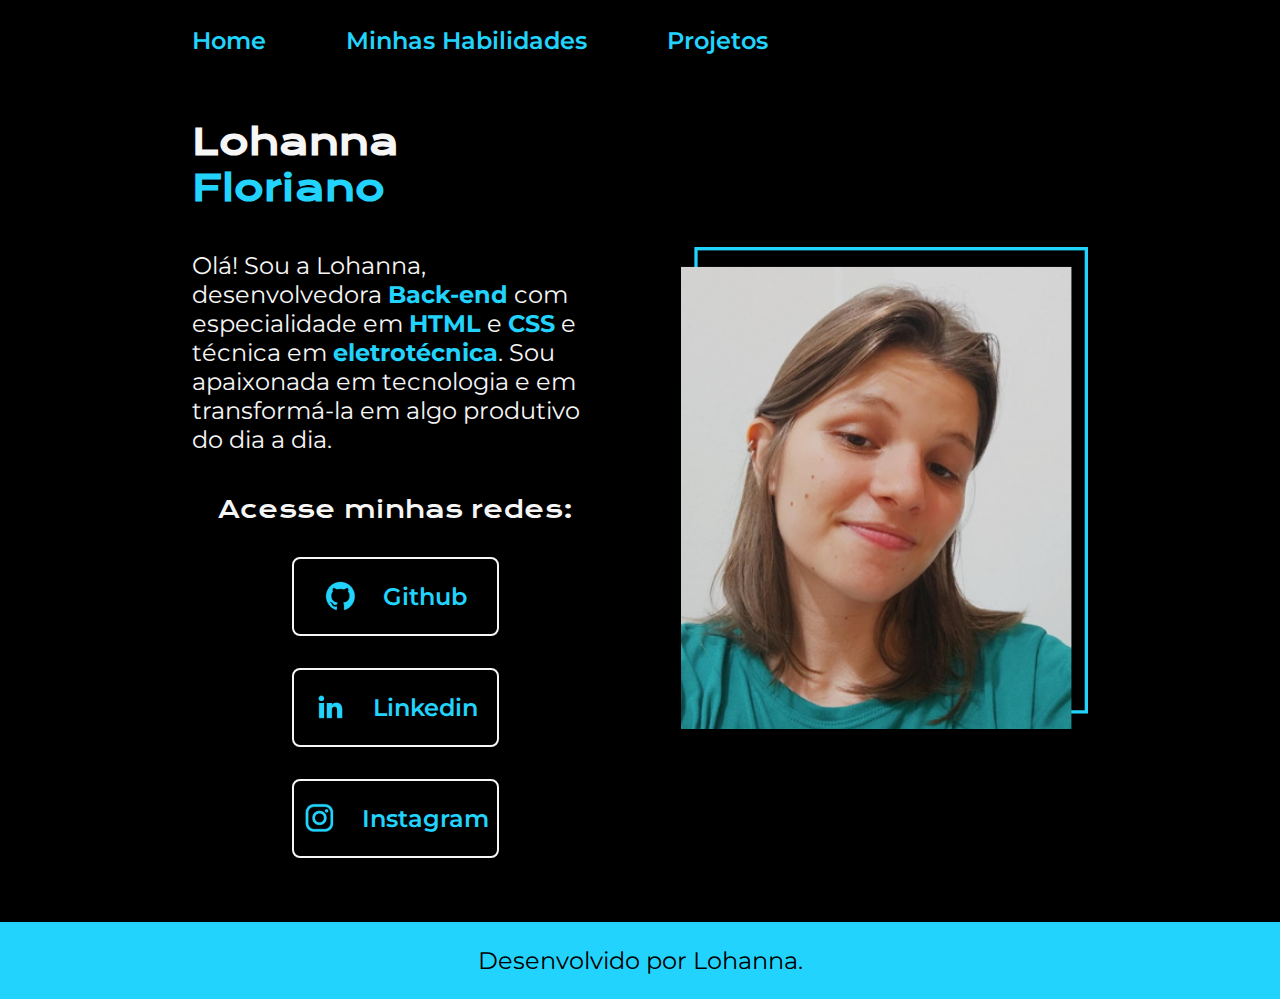
<file: index.html>
<!DOCTYPE html>
<html lang="pt-br">
<head>
    <meta charset="UTF-8">
    <meta name="viewport" content="width=device-width, initial-scale=1.0">
    <title>Portfólio</title>
    <link rel="stylesheet" href="/styles/style.css">
</head>
<body>
    <header class="cabecalho">
        <nav class="cabecalho__menu">
            <a class="cabecalho__menu__link" href="index.html">Home</a>
            <a class="cabecalho__menu__link" href="habilidades.html">Minhas Habilidades</a>
            <a class="cabecalho__menu__link" href="projetos.html">Projetos</a>
        </nav>
    </header>
    <main class="apresentacao">
        <section class="apresentacao__conteudo">
            <h1 class="apresentacao__conteudo__titulo">Lohanna <strong class="titulo-destaque">Floriano</strong></h1>
            <p class="apresentacao__conteudo__paragrafo">Olá! Sou a Lohanna, desenvolvedora <strong class="titulo-destaque">Back-end</strong> com especialidade em <strong class="titulo-destaque">HTML</strong> e <strong class="titulo-destaque">CSS</strong> e técnica em <strong class="titulo-destaque">eletrotécnica</strong>. Sou apaixonada em tecnologia e em transformá-la em algo produtivo do dia a dia.
            </p>
        <div class="apresentacao__links">
            <h2 class="apresentacao__links__subtitulo">Acesse minhas redes:</h2>
            <a class="apresentacao__links__navegacao" href="https://github.com/lohfloriano">Github
            <img src="imagens/github.png"> 
            </a>
            <a class="apresentacao__links__navegacao" href="https://www.linkedin.com/in/lohanna-floriano-9b3496299/">Linkedin
                <img src="imagens/linkedin.png">
            </a>
            <a class="apresentacao__links__navegacao" href="https://www.instagram.com/lohanna_vascon/">Instagram
                <img src="imagens/instagram.png">
            </a>
        </div>
        </section>
        <img class="apresentacao__imagem" src="imagens/foto.png" alt="Imagem da Lohanna">
    </main>
    <footer class="rodape">
        <p>Desenvolvido por Lohanna.</p>
    </footer>
</body>
</html>
</file>
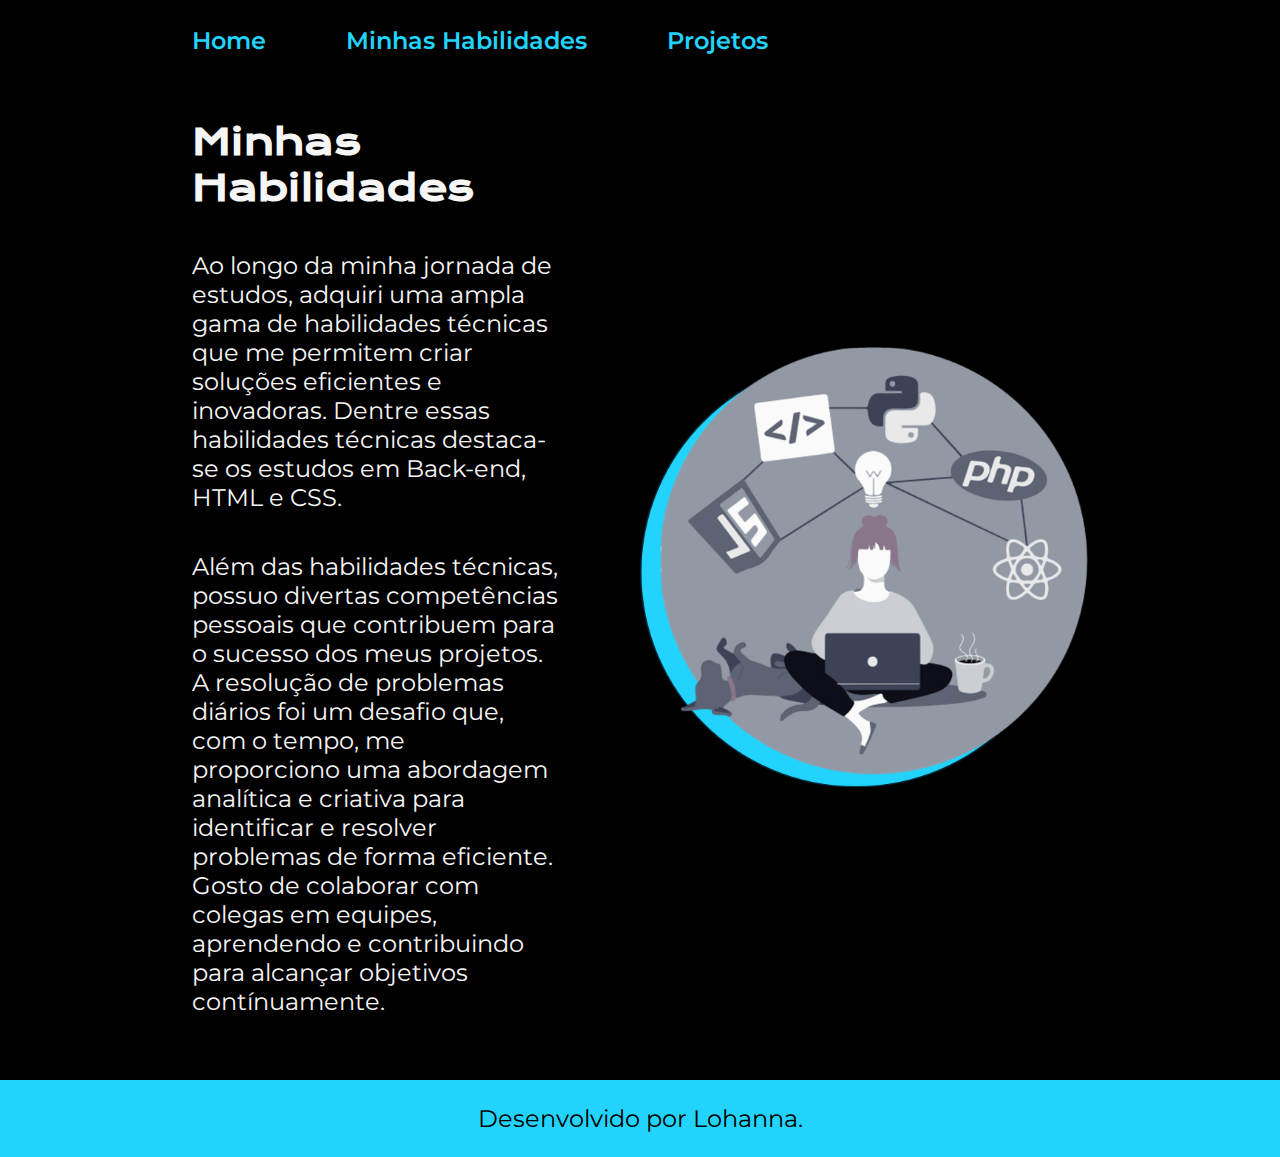
<file: habilidades.html>
<!DOCTYPE html>
<html lang="pt-br">
<head>
    <meta charset="UTF-8">
    <meta name="viewport" content="width=device-width, initial-scale=1.0">
    <title>Sobre mim</title>
    <link rel="stylesheet" href="/styles/style.css">
</head>
<body>
    <header class="cabecalho">
        <nav class="cabecalho__menu">
            <a class="cabecalho__menu__link" href="index.html">Home</a>
            <a class="cabecalho__menu__link" href="habilidades.html">Minhas Habilidades</a>
            <a class="cabecalho__menu__link" href="projetos.html">Projetos</a>
        </nav>
    </header>
    <main class="apresentacao">
        <section class="apresentacao__conteudo">
            <h1 class="apresentacao__conteudo__titulo">Minhas Habilidades</h1>
            <p class="apresentacao__conteudo__paragrafo">Ao longo da minha jornada de estudos, adquiri uma ampla gama de habilidades técnicas que me permitem criar soluções eficientes e inovadoras. Dentre essas habilidades técnicas destaca-se os estudos em Back-end, HTML e CSS.</p>
            <p class="apresentacao__conteudo__paragrafo">Além das habilidades técnicas, possuo divertas competências pessoais que contribuem para o sucesso dos meus projetos. A resolução de problemas diários foi um desafio que, com o tempo, me proporciono uma abordagem analítica e criativa para identificar e resolver problemas de forma eficiente. Gosto de colaborar com colegas em equipes, aprendendo e contribuindo para alcançar objetivos contínuamente.</p>
        </section>
        <img class="apresentacao__imagem" src="imagens/habilidades.png" alt="Imagem">
    </main>
    <footer class="rodape">
        <p>Desenvolvido por Lohanna.</p>
    </footer>
</body>
</html>
</file>
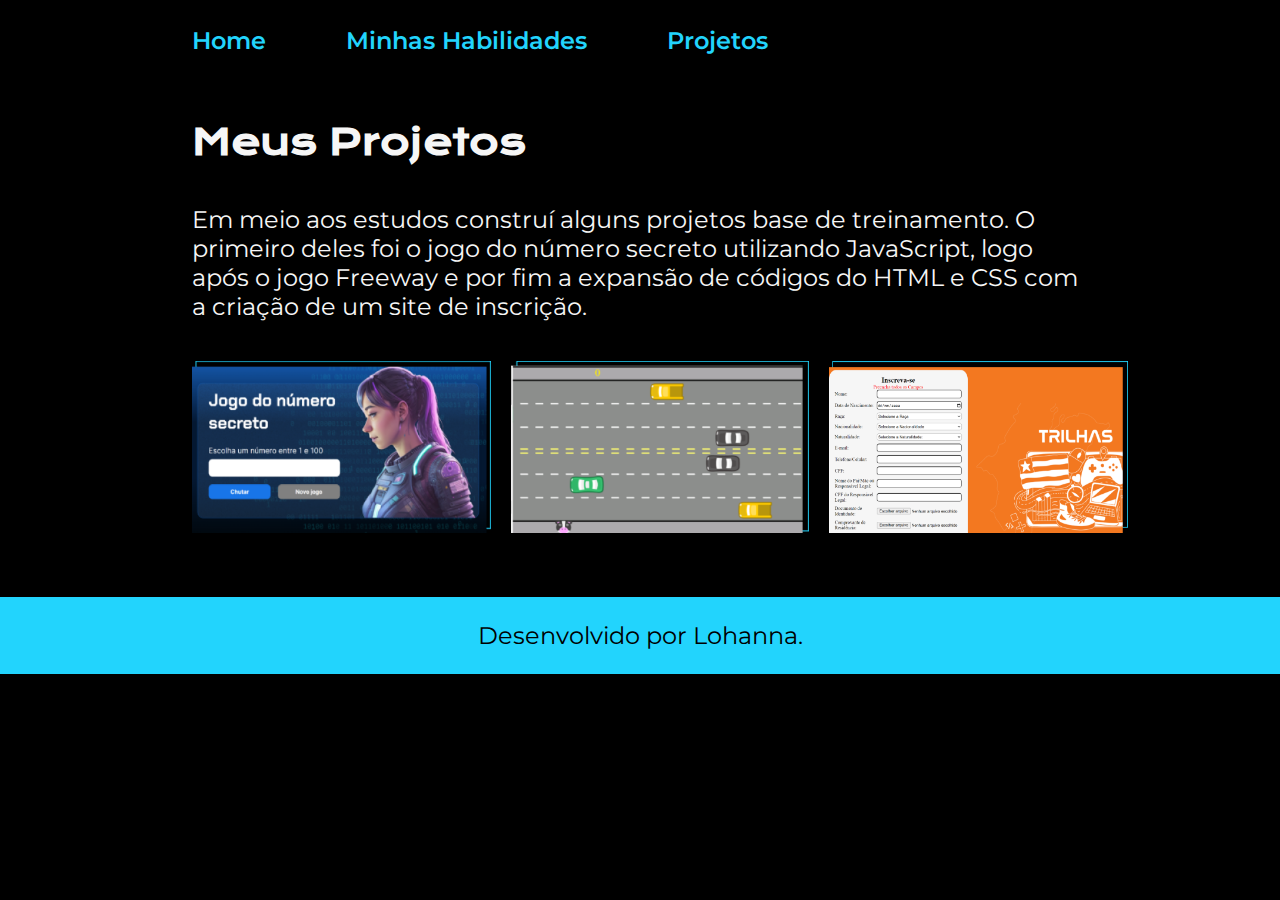
<file: projetos.html>
<!DOCTYPE html>
<html lang="pt-br">
<head>
    <meta charset="UTF-8">
    <meta name="viewport" content="width=device-width, initial-scale=1.0">
    <title>Portfólio</title>
    <link rel="stylesheet" href="/styles/styleProjetos.css">
</head>
<body>
    <header class="cabecalho">
        <nav class="cabecalho__menu">
            <a class="cabecalho__menu__link" href="index.html">Home</a>
            <a class="cabecalho__menu__link" href="habilidades.html">Minhas Habilidades</a>
            <a class="cabecalho__menu__link" href="projetos.html">Projetos</a>
        </nav>
    </header>
    <main class="apresentacao">
        <section class="apresentacao__conteudo">
            <h1 class="apresentacao__conteudo__titulo">Meus Projetos</h1>
            <p class="apresentacao__conteudo__paragrafo">Em meio aos estudos construí alguns projetos base de treinamento. O primeiro deles foi o jogo do número secreto utilizando JavaScript, logo após o jogo Freeway e por fim a expansão de códigos do HTML e CSS com a criação de um site de inscrição.</p>
            <div class="apresentacao__imagens">
                <img class="apresentacao__imagem" src="imagens/projeto1.png" alt="Imagem Projeto 1">
                <img class="apresentacao__imagem" src="imagens/projeto2.png" alt="Imagem Projeto 2">
                <img class="apresentacao__imagem" src="imagens/projeto3.png" alt="Imagem Projeto 3">
            </div>
        </section>
    </main>
    <footer class="rodape">
        <p>Desenvolvido por Lohanna.</p>
    </footer>
</body>
</html>
</file>
<file: styles/style.css>
@import url('https://fonts.googleapis.com/css2?family=Krona+One&family=Montserrat:wght@400;600&display=swap');

:root {
    --cor-primaria: #000000;
    --cor-secundaria: #F6F6F6;
    --cor-terciaria: #22d4fd;
    --cor-hover: #272727;

    --fonte-primaria: 'Krona One', sans-serif;
    --fonte-secundaria: 'Montserrat', sans-serif;

}

* {
    margin: 0;
    padding: 0;
}

body {
    box-sizing: border-box;
    background-color: var(--cor-primaria);
    color: var(--cor-secundaria);
}
a {
    color: var(--cor-primaria);

}
.titulo-destaque {
    color: var(--cor-terciaria);
}

.apresentacao {
    padding: 5% 15%;
    display: flex;
    align-items: center;
    justify-content: space-between;
    gap: 82px;
}

.apresentacao__conteudo {
    width: 50%;
    display: flex;
    flex-direction: column;
    gap: 40px;
}

.apresentacao__conteudo__titulo {
    font-size: 2.25rem;
    font-family:  var(--fonte-primaria);
}

.apresentacao__conteudo__paragrafo {
    font-size: 1.5rem;
    font-family: var(--fonte-secundaria);
}

.apresentacao__links {
    display: flex;
    flex-direction: column;
    align-items: center;
    justify-content: space-between;
    gap: 32px;
}

.apresentacao__links__subtitulo {
    font-weight: 400;
    font-size: 1.5rem;
    font-family: var(--fonte-primaria)
}

.apresentacao__links__navegacao {
    display: flex;
    align-items: center;
    justify-content: center;
    gap: 16px;
    text-align: center;
    color: var(--cor-terciaria);
    border: 2px solid var(--cor-secundaria);
    font-size: 1.5rem;
    width: 50%;
    border-radius: 8px;
    font-weight: 600;
    padding: 21.5px 0px;
    text-decoration: none;
    font-family: var(--fonte-secundaria);
}

.apresentacao__links__navegacao img {
    order: -1;
    margin-right: 10px; 
}

.apresentacao__links__link:hover {
    background-color: var(--cor-hover);
}

.rodape {
    padding: 24px;
    color: var(--cor-primaria);
    background-color: var(--cor-terciaria);
    text-align: center;
    font-family: var(--fonte-secundaria);
    font-size: 1.5rem;
    font-weight: 400;
}

.cabecalho {
    padding: 2% 0 0 15% ;
}

.cabecalho__menu {
    display: flex;
    gap: 80px
}

.cabecalho__menu__link {
    font-family:  var(--fonte-secundaria);
    font-size: 1.5rem;
    font-weight: 600;
    color: var(--cor-terciaria);
    text-decoration: none;
}

.apresentacao__imagem {
    width: 50%;
    height: auto;
    gap: 20px;
}

@media (max-width: 1200px) {
    .cabecalho {
        padding: 10%;
    }

    .cabecalho__menu {
        justify-content: center;
    }

    .apresentacao {
        flex-direction: column-reverse;
        padding: 5%;
    }

    .apresentacao__conteudo {
        width: auto;
    }
}
</file>
<file: styles/styleProjetos.css>
@import url('https://fonts.googleapis.com/css2?family=Krona+One&family=Montserrat:wght@400;600&display=swap');

:root {
    --cor-primaria: #000000;
    --cor-secundaria: #F6F6F6;
    --cor-terciaria: #22d4fd;
    --cor-hover: #272727;

    --fonte-primaria: 'Krona One', sans-serif;
    --fonte-secundaria: 'Montserrat', sans-serif;
}

* {
    margin: 0;
    padding: 0;
}

body {
    box-sizing: border-box;
    background-color: var(--cor-primaria);
    color: var(--cor-secundaria);
}
a {
    color: var(--cor-primaria);
}
.titulo-destaque {
    color: var(--cor-terciaria);
}

.apresentacao {
    padding: 5% 15%;
}

.apresentacao__conteudo {
    width: 100%;
    display: flex;
    flex-direction: column;
    gap: 40px;
}

.apresentacao__conteudo__titulo {
    font-size: 2.25rem;
    font-family: var(--fonte-primaria);
}

.apresentacao__conteudo__paragrafo {
    font-size: 1.5rem;
    font-family: var(--fonte-secundaria);
}

.apresentacao__imagens {
    display: flex;
    gap: 20px;
}

.apresentacao__imagem {
    width: 33.33%;
    height: auto;
}

@media (max-width: 1200px) {
    .cabecalho {
        padding: 10%;
    }

    .cabecalho__menu {
        justify-content: center;
    }

    .apresentacao {
        flex-direction: column-reverse;
        padding: 5%;
    }

    .apresentacao__conteudo {
        width: auto;
    }

    .apresentacao__imagens {
        flex-direction: column;
    }

    .apresentacao__imagem {
        width: 100%;
    }
}

.rodape {
    padding: 24px;
    color: var(--cor-primaria);
    background-color: var(--cor-terciaria);
    text-align: center;
    font-family: var(--fonte-secundaria);
    font-size: 1.5rem;
    font-weight: 400;
}

.cabecalho {
    padding: 2% 0 0 15%;
}

.cabecalho__menu {
    display: flex;
    gap: 80px;
}

.cabecalho__menu__link {
    font-family: var(--fonte-secundaria);
    font-size: 1.5rem;
    font-weight: 600;
    color: var(--cor-terciaria);
    text-decoration: none;
}
</file>
